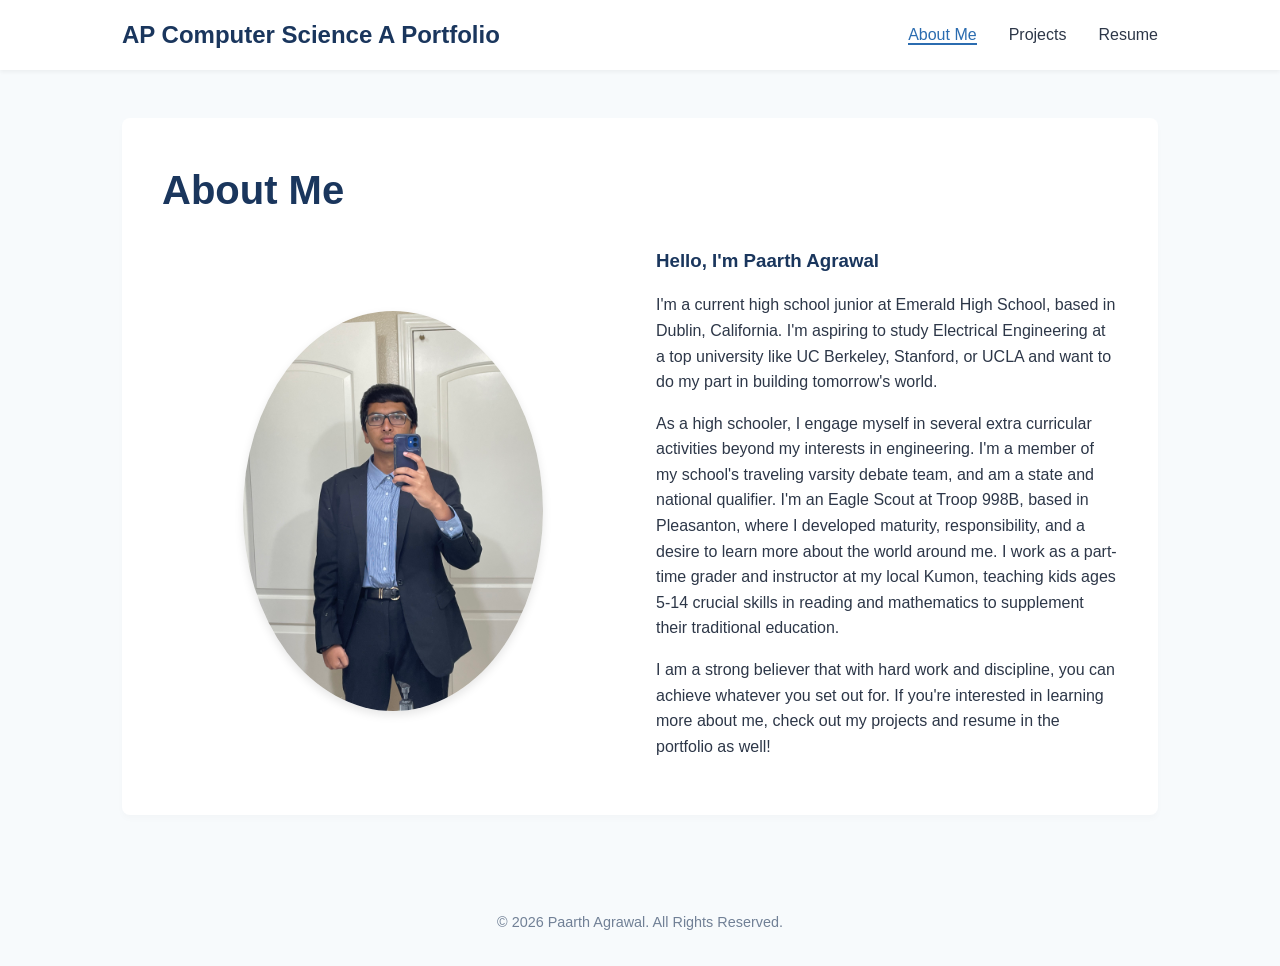
<file: index.html>
<!DOCTYPE html>
<html lang="en">
<head>
    <meta charset="UTF-8">
    <meta name="viewport" content="width=device-width, initial-scale=1.0">
    <title>About Me | Professional Portfolio</title>
    <link rel="stylesheet" href="style.css">
</head>
<body>

    <header>
        <div class="nav-container">
            <a href="index.html" class="site-name">AP Computer Science A Portfolio</a>
            <nav>
                <ul>
                    <li><a href="index.html" class="active">About Me</a></li>
                    <li><a href="projects.html">Projects</a></li>
                    <li><a href="resume.html">Resume</a></li>
                </ul>
            </nav>
        </div>
    </header>

    <main>
        <section>
            <h1>About Me</h1>
            
            <div style="display: grid; grid-template-columns: repeat(auto-fit, minmax(300px, 1fr)); gap: 2rem; align-items: center;">
                <div>
                    <img src="profile.jpg" alt="Professional portrait of Paarth Agrawal" style="width: 100%; max-width: 300px; border-radius: 50%; display: block; margin: 0 auto; box-shadow: 0 4px 10px rgba(0,0,0,0.1);">
                </div>
                <div>
                    <h3>Hello, I'm Paarth Agrawal</h3>
                    <p style="margin-bottom: 1rem;">
                        I'm a current high school junior at Emerald High School, based in Dublin, California. I'm aspiring to study Electrical Engineering at a top university like UC Berkeley, Stanford, or UCLA and want to do my part in building tomorrow's world.
                    </p>
                    <p style="margin-bottom: 1rem;">
                        As a high schooler, I engage myself in several extra curricular activities beyond my interests in engineering. I'm a member of my school's traveling varsity debate team, and am a state and national qualifier. I'm an Eagle Scout at Troop 998B, based in Pleasanton, where I developed maturity, responsibility, and a desire to learn more about the world around me. I work as a part-time grader and instructor at my local Kumon, teaching kids ages 5-14 crucial skills in reading and mathematics to supplement their traditional education.
                    </p>
                    <p style="margin-bottom: 1rem;">
                        I am a strong believer that with hard work and discipline, you can achieve whatever you set out for. If you're interested in learning more about me, check out my projects and resume in the portfolio as well!
                    </p>
                </div>
            </div>
        </section>
    </main>

    <footer>
        <p>&copy; 2026 Paarth Agrawal. All Rights Reserved.</p>
    </footer>

</body>
</html>
</file>
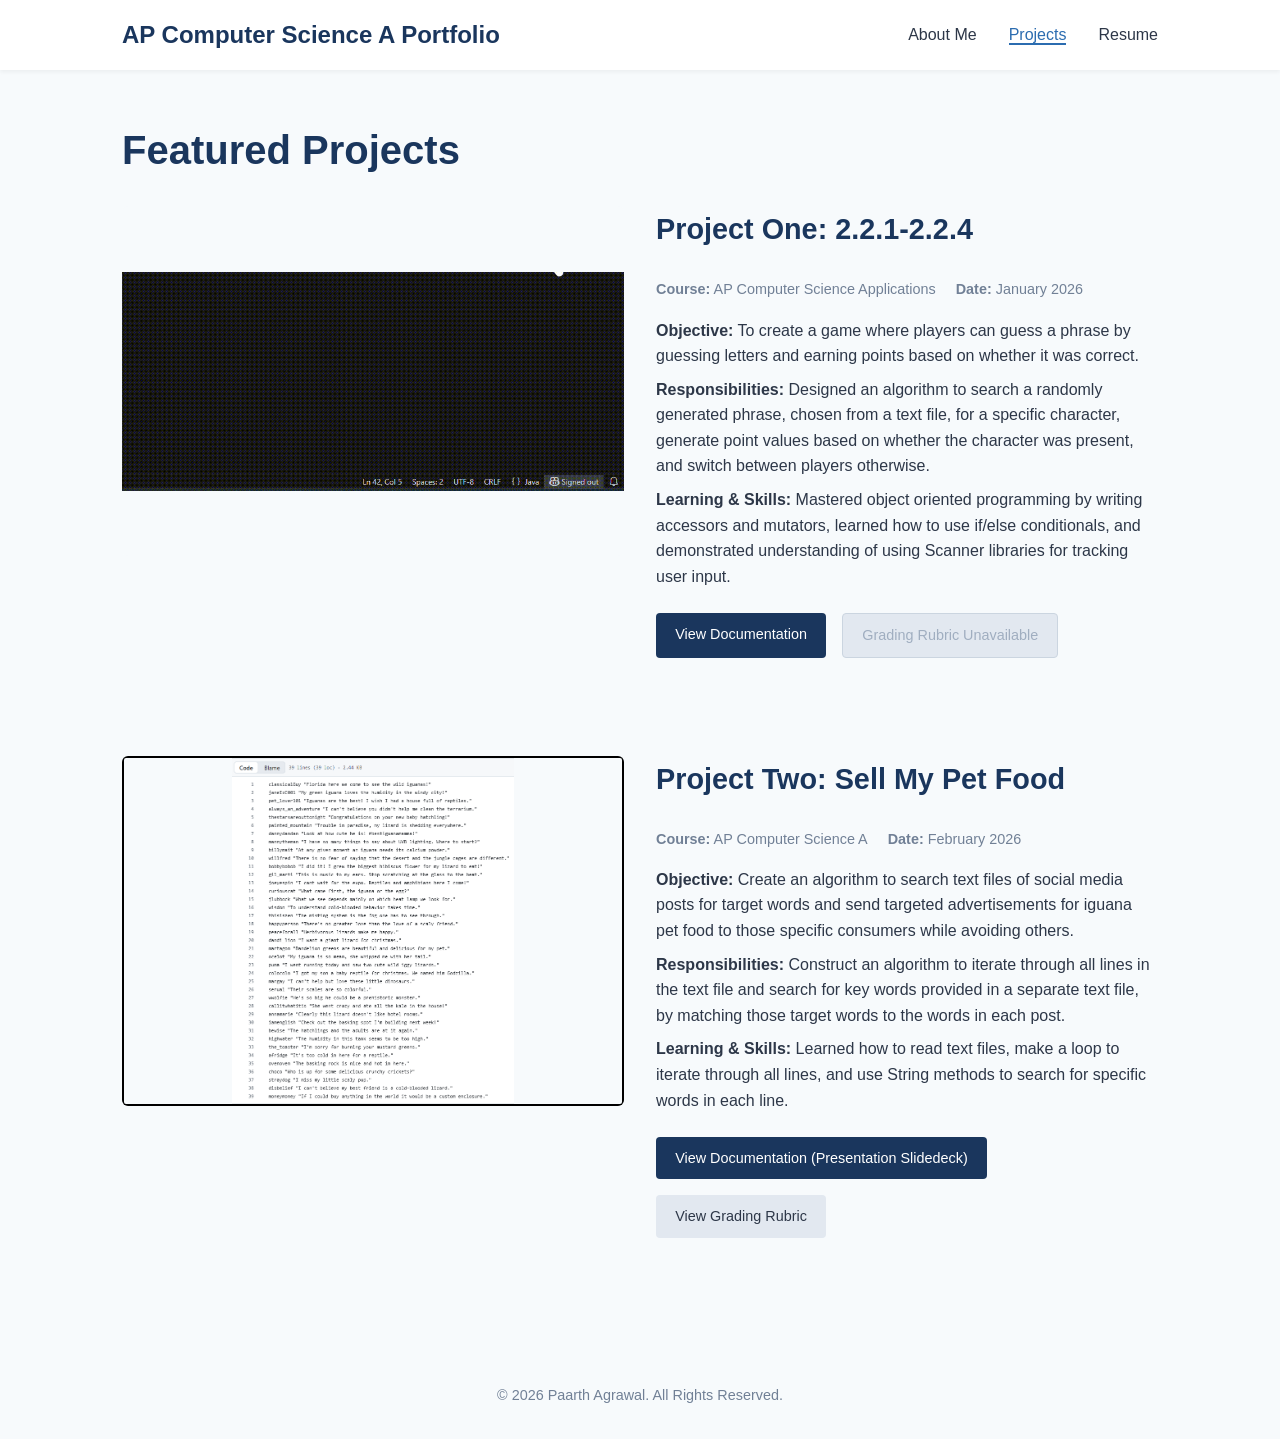
<file: projects.html>
<!DOCTYPE html>
<html lang="en">
<head>
    <meta charset="UTF-8">
    <meta name="viewport" content="width=device-width, initial-scale=1.0">
    <title>Projects | Professional Portfolio</title>
    <link rel="stylesheet" href="style.css">
</head>
<body>

    <header>
        <div class="nav-container">
            <a href="index.html" class="site-name">AP Computer Science A Portfolio</a>
            <nav>
                <ul>
                    <li><a href="index.html">About Me</a></li>
                    <li><a href="projects.html" class="active">Projects</a></li>
                    <li><a href="resume.html">Resume</a></li>
                </ul>
            </nav>
        </div>
    </header>

    <main>
        <h1>Featured Projects</h1>

        <article class="project-card">
            <div class="project-image-container">
                <img src="videos/project1-demo.gif" alt="Animated gameplay demonstration of the phrase guessing game" style="width: 100%; height: 100%; object-fit: contain; display: block;">  
            </div>
            <div>
                <h2>Project One: 2.2.1-2.2.4</h2>
                <div class="project-meta">
                    <span><strong>Course:</strong> AP Computer Science Applications</span>
                    <span><strong>Date:</strong> January 2026</span>
                </div>
                <p>
                    <strong>Objective:</strong> To create a game where players can guess a phrase by guessing letters and earning points based on whether it was correct.
                </p>
                <p style="margin-top: 0.5rem;">
                    <strong>Responsibilities:</strong> Designed an algorithm to search a randomly generated phrase, chosen from a text file, for a specific character, generate point values based on whether the character was present, and switch between players otherwise.
                </p>
                <p style="margin-top: 0.5rem;">
                    <strong>Learning & Skills:</strong> Mastered object oriented programming by writing accessors and mutators, learned how to use if/else conditionals, and demonstrated understanding of using Scanner libraries for tracking user input.
                </p>
                
                <div class="doc-links">
                    <a href="docs/project1-documentation.pdf" class="btn" target="_blank">View Documentation</a>
                    <span style="display: inline-block; background-color: #e2e8f0; color: #a0aec0; padding: 0.6rem 1.2rem; border-radius: 4px; font-size: 0.9rem; font-weight: 500; cursor: not-allowed; border: 1px solid #cbd5e0;">
                        Grading Rubric Unavailable
                    </span>
                </div>

                
            </div>
        </article>

        <article class="project-card">
            <div class="project-image-container">
                <img src="project2.png" alt="Visual overview or chart relating to Project Two" style="width: 100%; height: 100%; object-fit: contain; display: block; border: 2px solid #000000; border-radius: 4px;">
            </div>
            <div>
                <h2>Project Two: Sell My Pet Food</h2>
                <div class="project-meta">
                    <span><strong>Course:</strong> AP Computer Science A</span>
                    <span><strong>Date:</strong> February 2026</span>
                </div>
                <p>
                    <strong>Objective:</strong> Create an algorithm to search text files of social media posts for target words and send targeted advertisements for iguana pet food to those specific consumers while avoiding others.
                </p>
                <p style="margin-top: 0.5rem;">
                    <strong>Responsibilities:</strong> Construct an algorithm to iterate through all lines in the text file and search for key words provided in a separate text file, by matching those target words to the words in each post.
                </p>
                <p style="margin-top: 0.5rem;">
                    <strong>Learning & Skills:</strong> Learned how to read text files, make a loop to iterate through all lines, and use String methods to search for specific words in each line.
                
                <div class="doc-links">
                    <a href="docs/project2-documentation.pdf" class="btn" target="_blank">View Documentation (Presentation Slidedeck) </a>
                    <a href="docs/project2-rubric.pdf" class="btn btn-secondary" target="_blank">View Grading Rubric</a>
                </div>
            </div>
        </article>
    </main>

    <footer>
        <p>&copy; 2026 Paarth Agrawal. All Rights Reserved.</p>
    </footer>

</body>
</html>
</file>
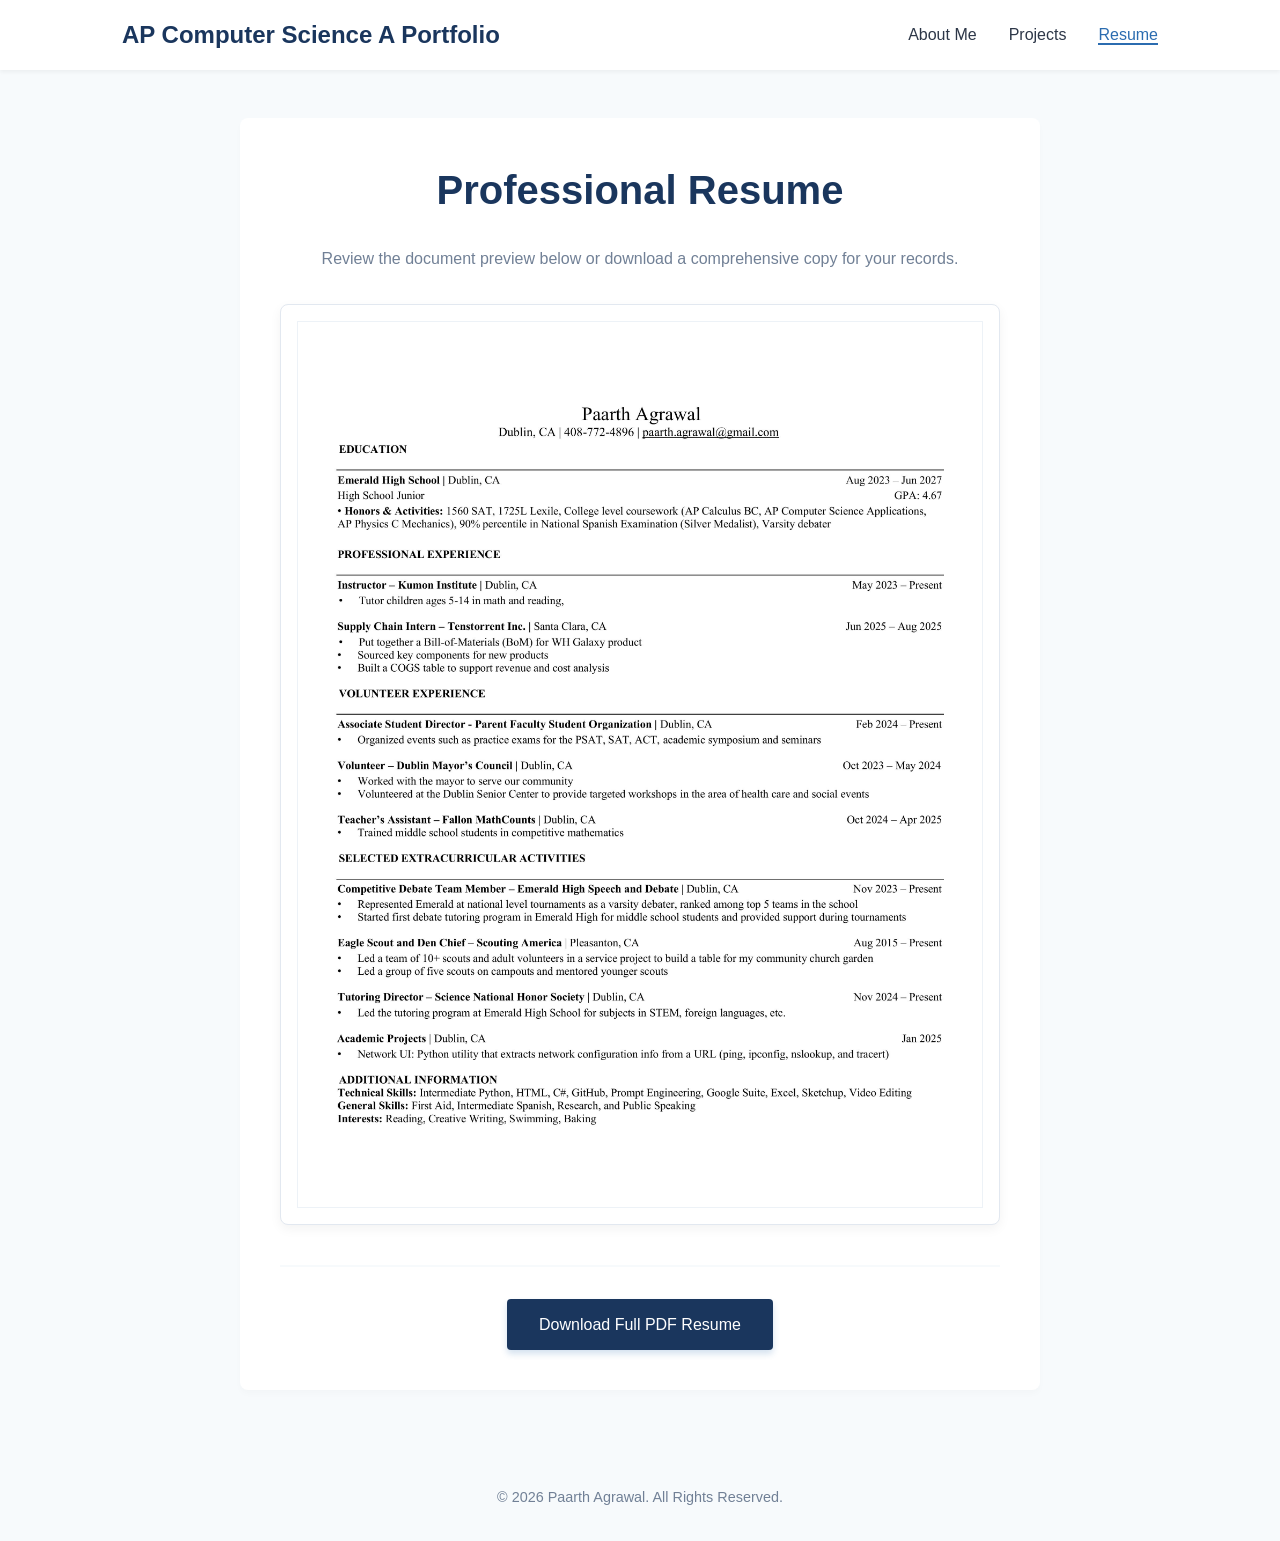
<file: resume.html>
<!DOCTYPE html>
<html lang="en">
<head>
    <meta charset="UTF-8">
    <meta name="viewport" content="width=device-width, initial-scale=1.0">
    <title>Resume | Professional Portfolio</title>
    <link rel="stylesheet" href="style.css">
</head>
<body>

    <header>
        <div class="nav-container">
            <a href="index.html" class="site-name">AP Computer Science A Portfolio</a>
            <nav>
                <ul>
                    <li><a href="index.html">About Me</a></li>
                    <li><a href="projects.html">Projects</a></li>
                    <li><a href="resume.html" class="active">Resume</a></li>
                </ul>
            </nav>
        </div>
    </header>

    <main>
        <section style="text-align: center; max-width: 800px; margin: 0 auto;">
            <h1>Professional Resume</h1>
            <p style="color: var(--text-light); margin-bottom: 2rem;">
                Review the document preview below or download a comprehensive copy for your records.
            </p>
            
            <div style="background: var(--white); padding: 1rem; border: 1px solid #e2e8f0; border-radius: 8px; box-shadow: 0 4px 12px rgba(0,0,0,0.05); margin-bottom: 2.5rem;">
                <img src="resume-preview.jpg" alt="Comprehensive Professional Resume Preview" style="width: 100%; height: auto; display: block; border: 1px solid #edf2f7;">
            </div>

            <div style="border-top: 2px solid var(--bg-light); padding-top: 2rem;">
                <a href="docs/my-resume.pdf" class="btn" download style="padding: 0.8rem 2rem; font-size: 1rem; box-shadow: 0 4px 6px rgba(43, 108, 176, 0.2);">
                    Download Full PDF Resume
                </a>
            </div>
        </section>
    </main>

    <footer>
        <p>&copy; 2026 Paarth Agrawal. All Rights Reserved.</p>
    </footer>

</body>
</html>
</file>
<file: style.css>
/* ==========================================
   GLOBAL STYLES & VARIABLES
   ========================================== */
:root {
    --primary-color: #1a365d;    /* Deep Professional Blue */
    --secondary-color: #2b6cb0;  /* Slate Blue Accent */
    --text-dark: #2d3748;        /* Charcoal for high readability */
    --text-light: #718096;       /* Muted gray for dates/subtitles */
    --bg-light: #f7fafc;         /* Soft off-white background */
    --white: #ffffff;
    --font-heading: 'Segoe UI', Tahoma, Geneva, Verdana, sans-serif;
    --font-body: 'Helvetica Neue', Arial, sans-serif;
    --max-width: 1100px;
}

* {
    box-sizing: border-box;
    margin: 0;
    padding: 0;
}

body {
    font-family: var(--font-body);
    color: var(--text-dark);
    background-color: var(--bg-light);
    line-height: 1.6;
}

/* ==========================================
   NAVIGATION & HEADER (Overall Site & Revisions)
   ========================================== */
header {
    background-color: var(--white);
    box-shadow: 0 2px 4px rgba(0,0,0,0.05);
    position: sticky;
    top: 0;
    z-index: 100;
}

.nav-container {
    max-width: var(--max-width);
    margin: 0 auto;
    display: flex;
    justify-content: space-between;
    align-items: center;
    padding: 1rem 2rem;
}

.site-name {
    font-family: var(--font-heading);
    font-size: 1.5rem;
    font-weight: 700;
    color: var(--primary-color);
    text-decoration: none;
}

nav ul {
    display: flex;
    list-style: none;
    gap: 2rem;
}

nav a {
    text-decoration: none;
    color: var(--text-dark);
    font-weight: 500;
    transition: color 0.2s ease;
}

nav a:hover, nav a.active {
    color: var(--secondary-color);
    border-bottom: 2px solid var(--secondary-color);
}

/* ==========================================
   LAYOUT & CONTAINER SYSTEM
   ========================================== */
main {
    max-width: var(--max-width);
    margin: 3rem auto;
    padding: 0 2rem;
    min-height: 75vh;
}

section {
    background: var(--white);
    padding: 2.5rem;
    border-radius: 8px;
    box-shadow: 0 4px 6px rgba(0,0,0,0.02);
    margin-bottom: 2rem;
}

h1, h2, h3 {
    font-family: var(--font-heading);
    color: var(--primary-color);
    margin-bottom: 1rem;
}

h1 { font-size: 2.5rem; margin-bottom: 1.5rem; }
h2 { font-size: 1.8rem; border-bottom: 2px solid var(--bg-light); padding-bottom: 0.5rem; }

/* ==========================================
   RESUME PAGE STYLES (Columns & Grid Layout)
   ========================================== */
.resume-grid {
    display: grid;
    grid-template-columns: 1fr;
    gap: 2rem;
}

.resume-section {
    margin-bottom: 1.5rem;
}

.resume-item {
    display: flex;
    justify-content: space-between;
    align-items: flex-start;
    margin-bottom: 1rem;
    padding-bottom: 1rem;
    border-bottom: 1px dashed #e2e8f0;
}

.resume-item:last-child {
    border-bottom: none;
}

.date-place {
    text-align: right;
    color: var(--text-light);
    font-size: 0.9rem;
    min-width: 150px;
}

/* ==========================================
   PROJECTS PAGE STYLES (Layout & Documentation)
   ========================================== */
.project-card {
    display: grid;
    grid-template-columns: 1fr;
    gap: 2rem;
    margin-bottom: 3rem;
    padding-bottom: 3rem;
    border-bottom: 2px solid var(--bg-light);
}

@media (min-width: 768px) {
    .project-card {
        grid-template-columns: 1fr 1fr; /* Side by side image & text */
    }
    .resume-grid {
        grid-template-columns: 3fr 1fr; /* Main content vs Skills sidebar */
    }
}

.project-image-container {
    display: flex;
    align-items: center;
    justify-content: center;
    background: var(--bg-light);
    border-radius: 6px;
    overflow: hidden;
    max-height: 350px;
}

.project-image-container img {
    width: 100%;
    height: 100%;
    object-fit: cover;
}

.project-meta {
    color: var(--text-light);
    font-size: 0.9rem;
    margin-bottom: 1rem;
}

.project-meta span {
    margin-right: 1rem;
}

.doc-links {
    margin-top: 1.5rem;
    display: flex;
    gap: 1rem;
    flex-wrap: wrap;
}

.btn {
    display: inline-block;
    background-color: var(--primary-color);
    color: var(--white);
    padding: 0.6rem 1.2rem;
    text-decoration: none;
    border-radius: 4px;
    font-size: 0.9rem;
    font-weight: 500;
    transition: background 0.2s ease;
}

.btn:hover {
    background-color: var(--secondary-color);
}

.btn-secondary {
    background-color: #e2e8f0;
    color: var(--text-dark);
}

.btn-secondary:hover {
    background-color: #cbd5e0;
}

/* ==========================================
   FOOTER
   ========================================== */
footer {
    text-align: center;
    padding: 2rem;
    color: var(--text-light);
    font-size: 0.9rem;
    margin-top: 4rem;
}
</file>
